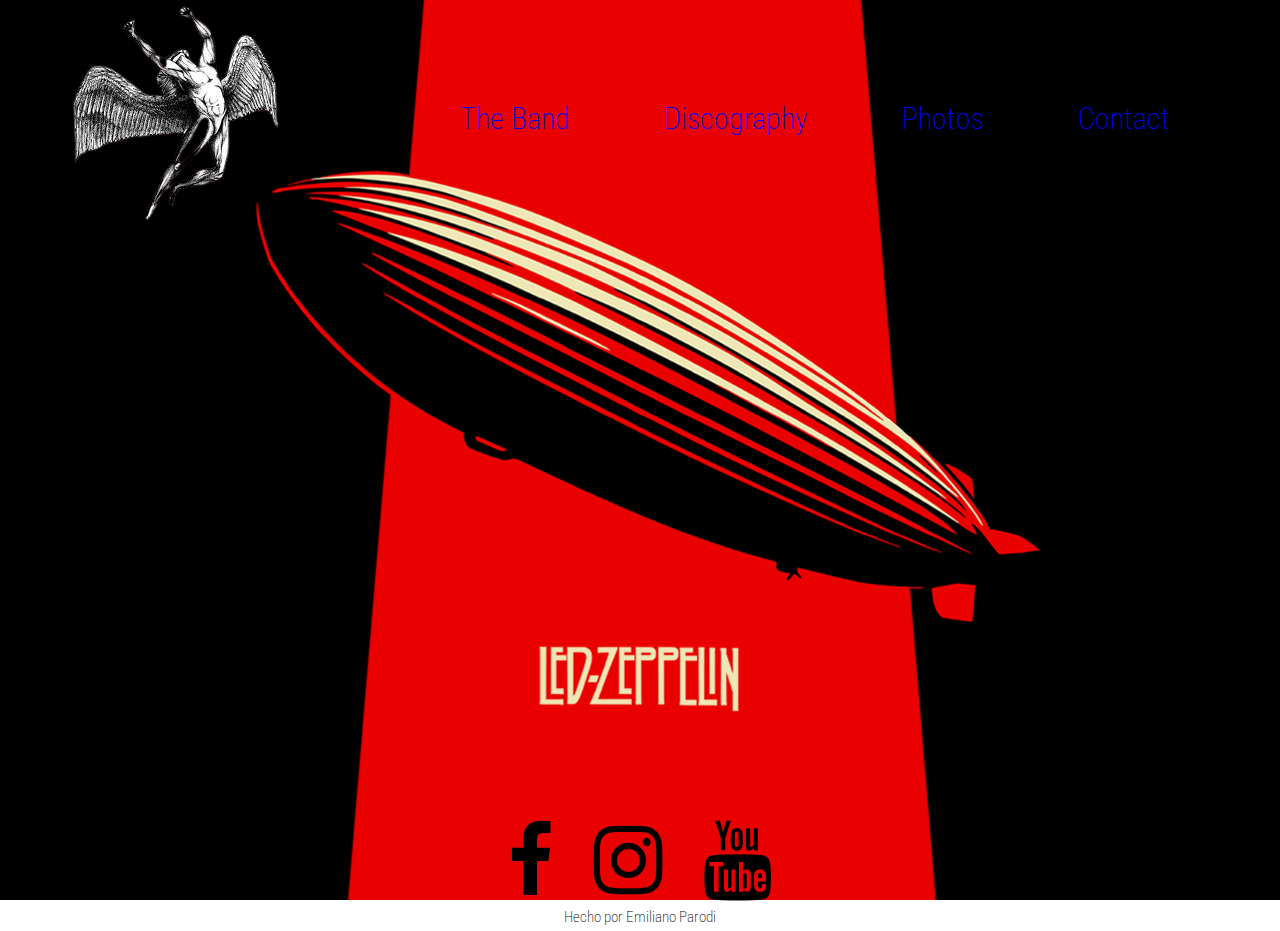
<file: index.html>
<!DOCTYPE html>
<html lang="en">
<head>
    <meta charset="UTF-8">
    <meta http-equiv="X-UA-Compatible" content="IE=edge">
    <meta name="viewport" content="width=device-width, initial-scale=1.0">
    <title>Led Zeppellin</title>
    <link href="https://cdn.jsdelivr.net/npm/bootstrap@5.0.2/dist/css/bootstrap.min.css" rel="stylesheet" integrity="sha384-EVSTQN3/azprG1Anm3QDgpJLIm9Nao0Yz1ztcQTwFspd3yD65VohhpuuCOmLASjC" crossorigin="anonymous">
    <link rel="stylesheet" href="css/estilos.css">
    <link rel="preconnect" href="https://fonts.gstatic.com">
    <link href="https://fonts.googleapis.com/css2?family=Roboto+Condensed&display=swap" rel="stylesheet">
    <link rel="stylesheet" href="https://maxcdn.bootstrapcdn.com/font-awesome/4.7.0/css/font-awesome.min.css">
</head>
<body class="container index">
    <header class="header">
        <h1 class="logo">
            <a href="index.html"><img src="images/ledzeplogo.png" alt="Logo LedZep"></a>
        </h1>
        <nav class="nav">
            <ul class="listaNav">
                <li><a href="Band.html">The Band</a></li>
                <li><a href="Discography.html">Discography</a></li>
                <li><a href="Photos.html">Photos</a></li>
                <li><a href="Contact.html">Contact</a></li>
            </ul>
        </nav>
    </header>
    <main>
        <div class="index"></div>
    </main>
    <footer> 
        <div class="contenidoFooter">
            <ul class="redesSociales">
                <li><a href="https://www.facebook.com/ledzeppelin"><i class="fa fa-facebook"></i></a></li>
                <li><a href="https://www.instagram.com/ledzeppelin/"><i class="fa fa-instagram"></i></a></li>
                <li><a href="https://www.youtube.com/channel/UCaKZA66vM_TUpetUNohmR0A"><i class="fa fa-youtube"></i></a></li>
            </ul>
            <p> Hecho por Emiliano Parodi</p>
        </div>
    </footer>  
</body>
</html>
</file>
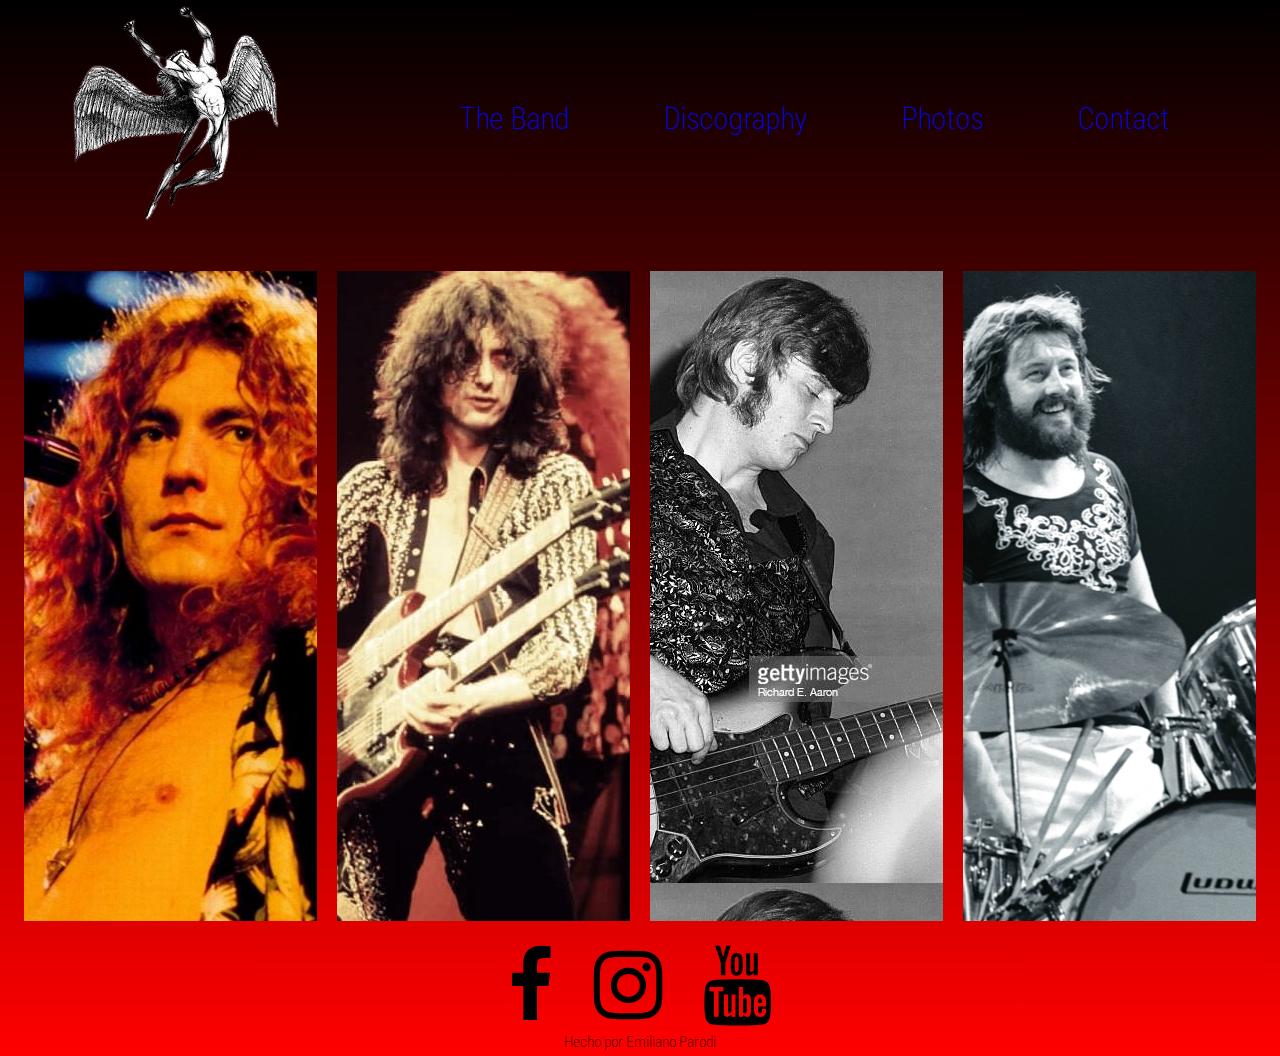
<file: Band.html>
<!DOCTYPE html>
<html lang="en">
<head>
    <meta charset="UTF-8">
    <meta http-equiv="X-UA-Compatible" content="IE=edge">
    <meta name="viewport" content="width=device-width, initial-scale=1.0">
    <title>The Band</title>
    <link rel="stylesheet" href="css/estilos.css">
    <link rel="preconnect" href="https://fonts.gstatic.com">
    <link href="https://fonts.googleapis.com/css2?family=Roboto+Condensed&display=swap" rel="stylesheet">
    <link rel="stylesheet" href="https://cdnjs.cloudflare.com/ajax/libs/font-awesome/4.7.0/css/font-awesome.min.css">
</head>
<body>
    <header class="header">
        <h1 class="logo">
            <a href="index.html"><img src="images/ledzeplogo.png" alt="Logo LedZep"></a>
        </h1>
        <nav class="nav">
            <ul class="listaNav">
                <li><a href="Band.html">The Band</a></li>
                <li><a href="Discography.html">Discography</a></li>
                <li><a href="Photos.html">Photos</a></li>
                <li><a href="Contact.html">Contact</a></li>
            </ul>
        </nav>
    </header>
    <main class="container band">
        <section class="bandDisplay">
            <div class="bandImgs">
                <div class="robertPlant">
                    <p>Robert Anthony Plant (West Bromwich, Inglaterra, 20 de agosto de 1948) es un músico, compositor y productor inglés, conocido mayormente por haber sido cantante de la banda de rock Led Zeppelin desde su fundación hasta su separación en 1980. </p>
                </div>
                <div class="jimmyPage">
                    <p>James Patrick Page (Heston, Middlesex, Inglaterra; 9 de enero de 1944) es un músico multiinstrumentista y un virtuoso guitarrista de rock clásico británico; fundador del grupo Led Zeppelin desde 1968 hasta su disolución en 1980. Es considerado uno de los más grandes, influyentes y versátiles músicos y guitarristas de todos los tiempos</p>
                </div>
                <div class="johnpaulJones">
                    <p>John Richard Baldwin (Sidcup, Inglaterra, 3 de enero de 1946),1​ más conocido como John Paul Jones, es un virtuoso músico multinstrumentista y compositor británico, reconocido principalmente por haber sido bajista y tecladista del grupo británico Led Zeppelin. Debido a su gran recorrido musical, Jones es considerado uno de los mejores bajistas de la historia del rock.</p>
                </div>
                <div class="johnBonham">
                    <p>John Henry «Bonzo» Bonham (Redditch, Inglaterra; 31 de mayo de 1948-Clewer, Inglaterra; 25 de septiembre de 1980), fue el baterista del grupo de rock Led Zeppelin. Es considerado uno de los mejores bateristas de rock de toda la historia, ya que cambió el enfoque que se tenía del instrumento.</p>
                </div>
            </div>
        </section>
    </main>
    <footer> 
        <div class="contenidoFooter">
            <ul class="redesSociales">
                <li><a href="https://www.facebook.com/ledzeppelin"><i class="fa fa-facebook"></i></a></li>
                <li><a href="https://www.instagram.com/ledzeppelin/"><i class="fa fa-instagram"></i></a></li>
                <li><a href="https://www.youtube.com/channel/UCaKZA66vM_TUpetUNohmR0A"><i class="fa fa-youtube"></i></a></li>
            </ul>
            <p> Hecho por Emiliano Parodi</p>
        </div>
    </footer>   
</body>
</html>
</file>
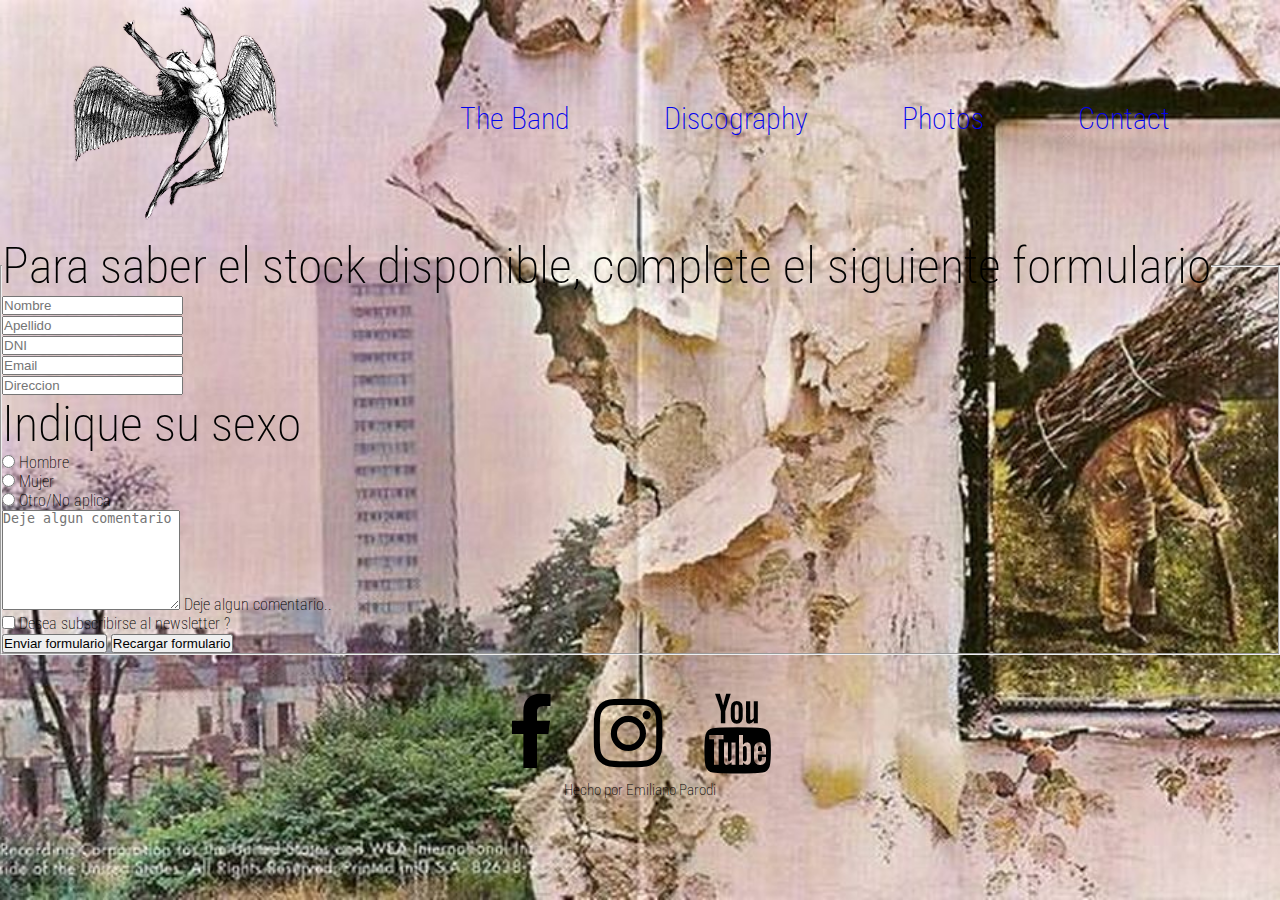
<file: Contact.html>
<!DOCTYPE html>
<html lang="en">
<head>
    <meta charset="UTF-8">
    <meta http-equiv="X-UA-Compatible" content="IE=edge">
    <meta name="viewport" content="width=device-width, initial-scale=1.0">
    <title>Store-contacto</title>
    <link href="https://cdn.jsdelivr.net/npm/bootstrap@5.0.2/dist/css/bootstrap.min.css" rel="stylesheet" integrity="sha384-EVSTQN3/azprG1Anm3QDgpJLIm9Nao0Yz1ztcQTwFspd3yD65VohhpuuCOmLASjC" crossorigin="anonymous">
    <link rel="stylesheet" href="css/estilos.css">
    <link rel="preconnect" href="https://fonts.gstatic.com">
    <link href="https://fonts.googleapis.com/css2?family=Roboto+Condensed&display=swap" rel="stylesheet">
    <link rel="stylesheet" href="https://cdnjs.cloudflare.com/ajax/libs/font-awesome/4.7.0/css/font-awesome.min.css">
</head>
<body class="container contact">
    <header class="header">
        <h1 class="logo">
            <a href="index.html"><img src="images/ledzeplogo.png" alt="Logo LedZep"></a>
        </h1>
        <nav class="nav">
            <ul class="listaNav">
                <li><a href="Band.html">The Band</a></li>
                <li><a href="Discography.html">Discography</a></li>
                <li><a href="Photos.html">Photos</a></li>
                <li><a href="Contact.html">Contact</a></li>
            </ul>
        </nav>
    </header>
    <div class="container">
        <form class="form-horizontal"></form>
            <fieldset>
                <legend class="text-center header">Para saber el stock disponible, complete el siguiente formulario</legend>
                <!--Data general-->
                <div class="row mb-4">
                    <div class="col">
                      <input type="text" class="form-control" placeholder="Nombre" aria-label="Nombre">
                    </div>
                    <div class="col">
                      <input type="text" class="form-control" placeholder="Apellido" aria-label="Apellido">
                    </div>
                  </div>
                  <div class="row mb-4">
                    <div class="col">
                      <input type="number" class="form-control" placeholder="DNI" aria-label="DNI">
                    </div>
                    <div class="col">
                      <input type="text" class="form-control" placeholder="Email" aria-label="Email">
                    </div>
                  </div>
                  <div class="row mb-4">
                    <div class="col md-12">
                        <input type="text" class="form-control" placeholder="Direccion" aria-label="Direccion">
                    </div>
                  </div>
                <!--Selector sexo-->  
                <div class="col mb-4">
                    <legend class="col-form-label col-sm-2 pt-0">Indique su sexo</legend>
                    <div class="form-check form-check-inline">
                        <input class="form-check-input" type="radio" name="sexoUser" id="sexoMasc">
                        <label class="form-check-label" for="sexoMasc">Hombre</label>
                    </div>
                    <div class="form-check form-check-inline">
                        <input class="form-check-input" type="radio" name="sexoUser" id="sexoFem">
                        <label class="form-check-label" for="sexoFem">Mujer</label>
                    </div>
                    <div class="form-check form-check-inline">
                        <input class="form-check-input" type="radio" name="sexoUser" id="sexoNa">
                        <label class="form-check-label" for="sexoNa">Otro/No aplica</label>
                    </div>
                 </div>
                <!--Comentarios-->
                 <div class="form-floating">
                    <textarea class="form-control" placeholder="Deje algun comentario" id="textoComentario" style="height: 100px"></textarea>
                    <label for="textoComentario" id="noComentario">Deje algun comentario..</label>
                </div>
                <div class="form-check form-switch mb-4">
                    <input class="form-check-input" type="checkbox" id="newsCheck">
                    <label class="form-check-label" for="newsCheck">Desea subscribirse al newsletter ?</label>
                </div>
                <!--Botones-->
                <div class="col mb-4">
                    <button type="submit" class="btn btn-lg btn-primary" >Enviar formulario</button>
                    <button type="reset" class="btn btn-secondary btn-lg"> Recargar formulario</button>
                </div>
            </fieldset>

    </div>
    <footer> 
        <div class="contenidoFooter">
            <ul class="redesSociales">
                <li><a href="https://www.facebook.com/ledzeppelin"><i class="fa fa-facebook"></i></a></li>
                <li><a href="https://www.instagram.com/ledzeppelin/"><i class="fa fa-instagram"></i></a></li>
                <li><a href="https://www.youtube.com/channel/UCaKZA66vM_TUpetUNohmR0A"><i class="fa fa-youtube"></i></a></li>
            </ul>
            <p> Hecho por Emiliano Parodi</p>
        </div>
    </footer>  
</body>
</html>
</file>
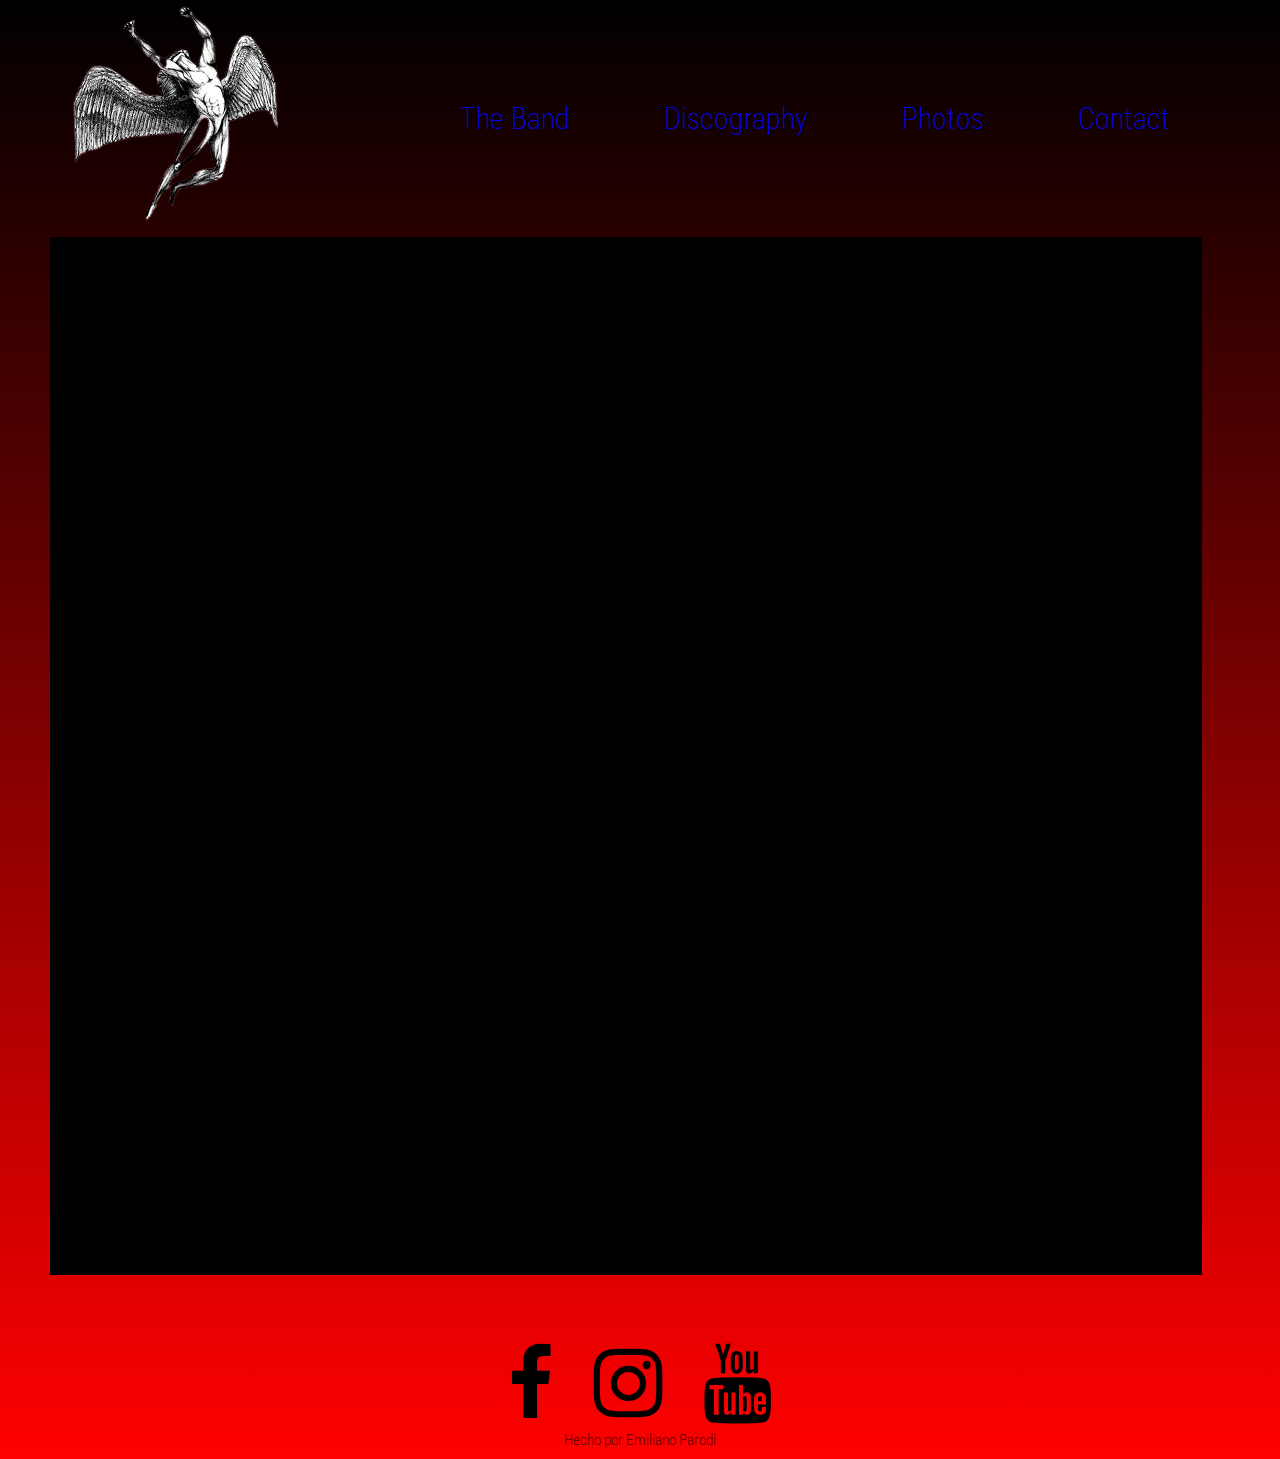
<file: Discography.html>
<!DOCTYPE html>
<html lang="en">
<head>
    <meta charset="UTF-8">
    <meta http-equiv="X-UA-Compatible" content="IE=edge">
    <meta name="viewport" content="width=device-width, initial-scale=1.0">
    <title>Discography</title>
    <link rel="stylesheet" href="css/estilos.css">
    <link rel="preconnect" href="https://fonts.gstatic.com">
    <link href="https://fonts.googleapis.com/css2?family=Roboto+Condensed&display=swap" rel="stylesheet"> 
    <link rel="stylesheet" href="https://cdnjs.cloudflare.com/ajax/libs/font-awesome/4.7.0/css/font-awesome.min.css">
</head>
<body>
    <header class="header">
        <h1 class="logo">
            <a href="index.html"><img src="images/ledzeplogo.png" alt="Logo LedZep"></a>
        </h1>
        <nav class="nav">
            <ul class="listaNav">
                <li><a href="Band.html">The Band</a></li>
                <li><a href="Discography.html">Discography</a></li>
                <li><a href="Photos.html">Photos</a></li>
                <li><a href="Contact.html">Contact</a></li>
            </ul>
        </nav>
    </header>
    <main class="discoMain">
        <section class="discoDisplay">
            <div id="spotifyDisco">
                <iframe src="https://open.spotify.com/embed/album/44Ig8dzqOkvkGDzaUof9lK" width="400" height="500" frameBorder="0" allowtransparency="true" allow="encrypted-media"></iframe>
                <iframe src="https://open.spotify.com/embed/album/4Q7cPyiP8cMIlUEHAqeYfd" width="400" height="500" frameBorder="0" allowtransparency="true" allow="encrypted-media"></iframe>
                <iframe src="https://open.spotify.com/embed/album/0kTe1sQd9yhDsdG2Zth7X6" width="400" height="500" frameBorder="0" allowtransparency="true" allow="encrypted-media"></iframe>
                <iframe src="https://open.spotify.com/embed/album/22BzOOZKYZ2jYYKLpOlnET" width="400" height="500" frameBorder="0" allowtransparency="true" allow="encrypted-media"></iframe>
            </div>
        </section>

    </main>
    <footer> 
        <footer> 
            <div class="contenidoFooter">
                <ul class="redesSociales">
                    <li><a href="https://www.facebook.com/ledzeppelin"><i class="fa fa-facebook"></i></a></li>
                    <li><a href="https://www.instagram.com/ledzeppelin/"><i class="fa fa-instagram"></i></a></li>
                    <li><a href="https://www.youtube.com/channel/UCaKZA66vM_TUpetUNohmR0A"><i class="fa fa-youtube"></i></a></li>
                </ul>
                <p> Hecho por Emiliano Parodi</p>
            </div>
        </footer> 
</body>
</html>
</file>
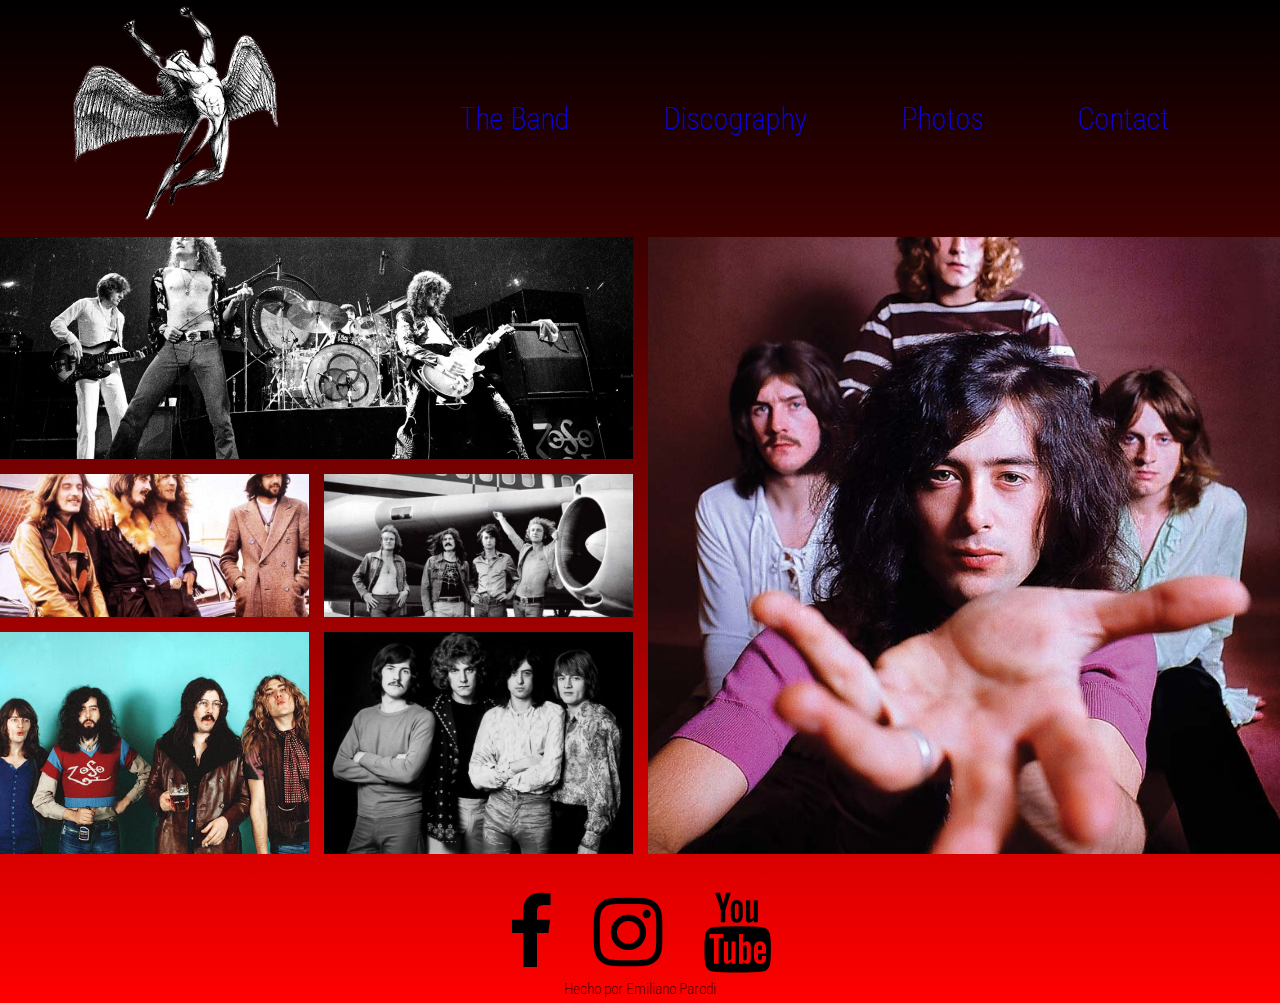
<file: Photos.html>
<!DOCTYPE html>
<html lang="en">
<head>
    <meta charset="UTF-8">
    <meta http-equiv="X-UA-Compatible" content="IE=edge">
    <meta name="viewport" content="width=device-width, initial-scale=1.0">
    <title>Photos</title>
    <link rel="stylesheet" href="css/estilos.css">
    <link rel="preconnect" href="https://fonts.gstatic.com">
    <link href="https://fonts.googleapis.com/css2?family=Roboto+Condensed&display=swap" rel="stylesheet"> 
    <link rel="stylesheet" href="https://cdnjs.cloudflare.com/ajax/libs/font-awesome/4.7.0/css/font-awesome.min.css">
</head>
<body>
    <header class="header">
        <h1 class="logo">
            <a href="index.html"><img src="images/ledzeplogo.png" alt="Logo LedZep"></a>
        </h1>
        <nav class="nav">
            <ul class="listaNav">
                <li><a href="Band.html">The Band</a></li>
                <li><a href="Discography.html">Discography</a></li>
                <li><a href="Photos.html">Photos</a></li>
                <li><a href="Contact.html">Contact</a></li>
            </ul>
        </nav>
    </header>
        <div class="gridMulti">

            <figure class="img1">
                <img src="images/lz0.jpg" class="imgMulti" alt="LZ0">
            </figure>
            <figure class="img2">
                <img src="images/lz1.jpg" class="imgMulti" alt="LZ1">
            </figure>
            <figure class="img3">
                <img src="images/lz2.jpg" class="imgMulti" alt="LZ2">
            </figure>
            <figure class="img4">
                <img src="images/lz3.jpg" class="imgMulti" alt="LZ3">
            </figure>
            <figure class="img5">
                <img src="images/lz4.jpg" class="imgMulti" alt="LZ4">
            </figure>
            <figure class="img6">
                <img src="images/lz5.jpg" class="imgMulti" alt="LZ5">
            </figure>
        </div>

        <footer> 
            <div class="contenidoFooter">
                <ul class="redesSociales">
                    <li><a href="https://www.facebook.com/ledzeppelin"><i class="fa fa-facebook"></i></a></li>
                    <li><a href="https://www.instagram.com/ledzeppelin/"><i class="fa fa-instagram"></i></a></li>
                    <li><a href="https://www.youtube.com/channel/UCaKZA66vM_TUpetUNohmR0A"><i class="fa fa-youtube"></i></a></li>
                </ul>
                <p> Hecho por Emiliano Parodi</p>
            </div>
        </footer>
</body>
</html>
</file>
<file: css/estilos.css>
*{
    margin: 0;
    padding: 0;
    box-sizing: border-box;
}
body{
    background: rgb(164,32,32);
    background: linear-gradient(0deg, rgb(255, 0, 0) 0%, rgba(0,0,0,1) 100%);
    background-repeat: no-repeat;
    background-position: center;
    background: cover;
    font-family: 'Roboto Condensed', sans-serif;
    font-weight: 200;
    font-size: 1em;
    margin: 0;
    padding: 0;
    width: 100%;
    height: 100%;
}
.index{
    height: 545px;
}
body.index{
    background-image: url(Ledzep_wallp.png);
    background-position: center center;
    background-repeat: no-repeat;
    background-attachment: fixed;
    background-size: cover;
    width: 100%;
    height: 100%;
}

body.contact{
    background-image: url(Led-Zepellin-IV.jpg);
    background-position: center center;
    background-repeat: no-repeat;
    background-attachment: fixed;
    background-size: cover;
    width: 100%;
    height: 100%;
}

img {
    max-width: 100%;
    height: auto;
    
}
img:hover{
 opacity: 0.6;
}

/*header con flexbox*/

.header{
    display: flex;
    align-items: center;
    justify-content: space-around;
    flex-wrap: wrap;
}
.nav ul {
    list-style: none;
    padding: 0;
    margin: 0;
    text-align: center;
 }
 .nav li {
    display: inline;
    width: 15%;
    position:relative;
    font-size: 30px;
    color: black;
  }
 
 .nav ul li a:hover {
    color: black;
    background-color: blanchedalmond;
    transition: color .4s ease;
 }
 
 .nav a {
     text-decoration: none;
     padding: 4px;
     display: inline-block;
     padding: .5em 1.5em;
      }

 /* FOOTER*/
footer{
    position: static;
    bottom: 0;
    left: 0;
    right: 0;
    height: auto;
    width: 100%;
    padding-top: 30px;
    padding-bottom: 5px;
}
.contenidoFooter{
    display: flex;
    align-items: center;
    justify-content: center;
    flex-direction: column;
    text-align: center;
}

.contenidoFooter p{
    font-size: 15px;
    max-width: 500px;
    margin: 0;
}

.redesSociales{
    list-style: none;
    display: flex;
    align-items: center;
    justify-content: center;
    margin: 0.5rem 0 0.5rem 0;
}

.redesSociales li{
    margin: 0 20px;
}

.redesSociales a{
    text-decoration: none;
    color: black;
}

.redesSociales a i{
    font-size: 5rem;
    transition: color .4s ease;
}

.redesSociales a:hover i{
    color: blanchedalmond;
}

/* GRID DE FOTOS */

.gridMulti{
    display: grid;
    grid-template-columns: repeat(8, 1fr);
    grid-template-rows: repeat(8, 5vw);
    gap: 15px;
}

.imgMulti{
    width: 100%;
    height: 100%;
    object-fit: cover;
}

.img1{
    grid-column-start: 1;
    grid-column-end: 5;
    grid-row-start: 1;
    grid-row-end: 4;
}

.img2{
    grid-column-start: 1;
    grid-column-end: 3;
    grid-row-start: 4;
    grid-row-end: 6;
}

.img3{
    grid-column-start: 3;
    grid-column-end: 5;
    grid-row-start: 4;
    grid-row-end: 6;
}

.img4{
    grid-column-start: 3;
    grid-column-end: 5;
    grid-row-start: 6;
    grid-row-end: 9;
}

.img5{
    grid-column-start: 5;
    grid-column-end: 9;
    grid-row-start: 1;
    grid-row-end: 9;
}

.img6{
    grid-column-start: 1;
    grid-column-end: 3;
    grid-row-start: 6;
    grid-row-end: 9;
}

legend{
    font-size: 50px;
    color: black;
    
}

label{
    color: black;
}

#noComentario{
    color: black;
}

/* BAND*/

main.band{
    margin: 10px;
    margin-bottom: 0px;
    padding-bottom: 20px;
}

.bandDisplay{
    width: 100%;   
}

.bandImgs{
   display: inline-flex;
    width: 100%;
    height: 600px;
    margin-top: 10px;
    margin-bottom: 30px;
    padding: 4px;
}

.bandImgs p{
    visibility: hidden;
}
.bandImgs:hover p{
    visibility: visible;

}

.robertPlant{
    background-image: url(../css/Band/robert-plant.jpg) ;
    width: 25%;
    height: 650px;
    padding: 15px;
    margin: 10px;
    background-position: center top;
    transition: 0.4s ease;  
}
.robertPlant p{
    visibility: hidden;
}

.bandImgs:hover .robertPlant{
    background-image: url(../css/Band/robert-plant-led-zeppelin-symbol.jpeg);
    background-position: center;
    background-size: contain;
    background-repeat: no-repeat;
    background-color: white;
}

.jimmyPage{
    background-image: url(../css/Band/jimmy-page.jpg);
    width: 25%;
    height: 650px;
    padding: 15px;
    margin: 10px;
    background-position: center top;
    transition: 0.4s ease;  
}

.bandImgs:hover .jimmyPage{
    background-image: url(../css/Band/jimmy-page-zoso-logo.jpeg);
    background-position: center;
    background-size: contain;
    background-repeat: no-repeat;
    background-color: black;
}

.bandImgs:hover .jimmyPage p{
    color: blanchedalmond;
}


.johnpaulJones{
    background-image: url(../css/Band/John-Paul-Jones.jpg);
    width: 25%;
    height: 650px;
    padding: 15px;
    margin: 10px;
    background-position: center top; 
    transition: 0.4s ease;    
}

.bandImgs:hover .johnpaulJones{
    background-image: url(../css/Band/john-paul-jones-symbol.jpg);
    background-position: center;
    background-size: contain;
    background-repeat: no-repeat;
    background-color: white;
}

.johnBonham{
    background-image: url(../css/Band/john-bonham.jpg) ;
    width: 25%;
    height: 650px;
    padding: 15px;
    margin: 10px;
    background-position: center top;
    transition: 0.4s ease;    
}

.bandImgs:hover .johnBonham{
    background-image: url(../css/Band/john-bonham-led-zeppelin-symbol-1.jpg);
    background-position: center;
    background-size: contain;
    background-repeat: no-repeat;
    background-color: white;
}

/*Discography*/

.discoMain{
    margin: 50px;
    margin-bottom: 0px;
    margin-top: 0px;
    background-color: black;
    width: 90%;

}

.discoDisplay{
    display: inline-flex;
    width: 100%;
    margin: 15px;
    padding-right: 20px;
    align-items: center;
    justify-content: center;
}

#spotifyDisco iframe{
    margin: auto;
    padding: 35px;

}
</file>
